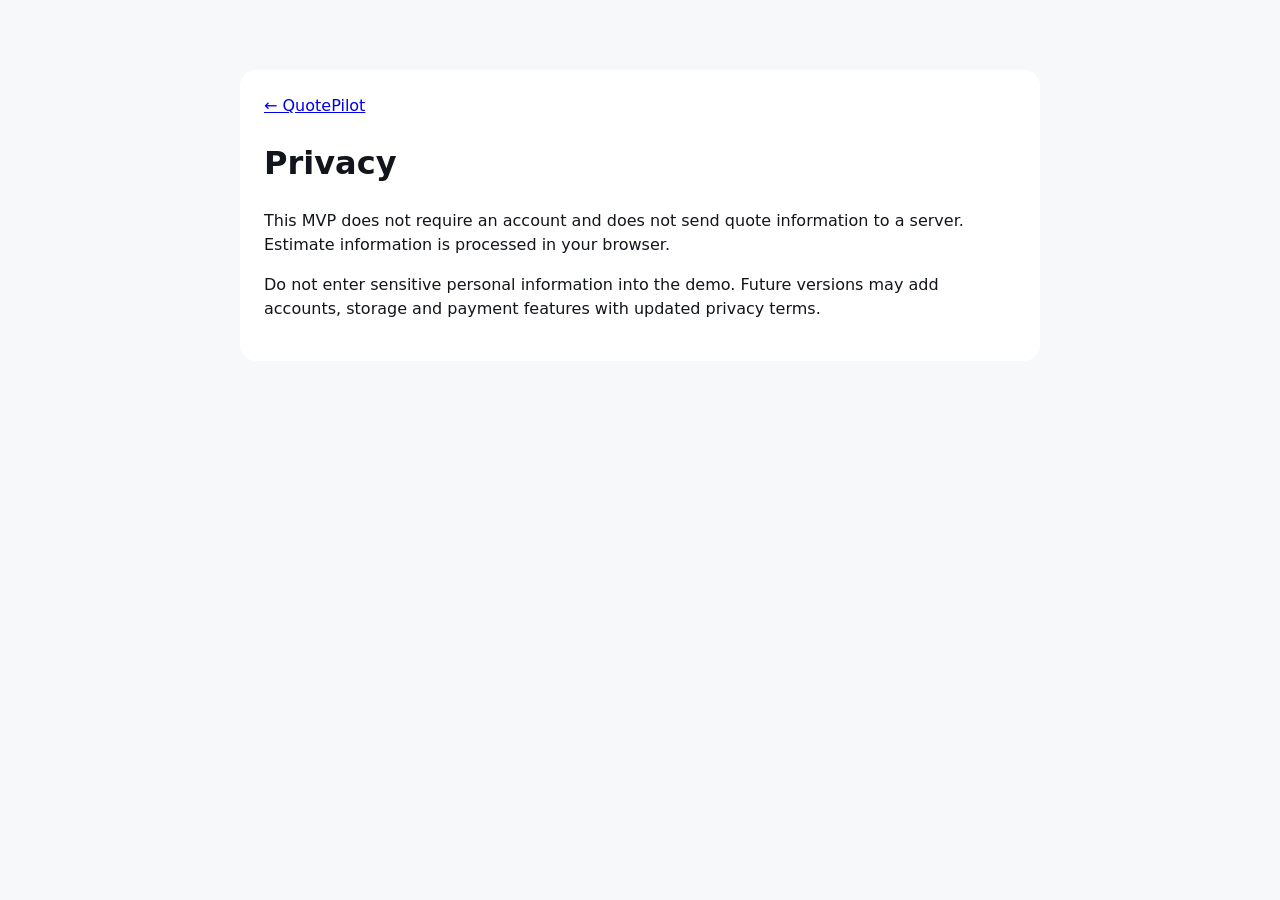
<file: privacy.html>
<!doctype html><html><head><meta charset="utf-8"><meta name="viewport" content="width=device-width,initial-scale=1"><title>QuotePilot Privacy</title><link rel="stylesheet" href="styles.css"></head><body><main style="max-width:800px;margin:70px auto;padding:24px;background:#fff;border-radius:16px"><a href="index.html">← QuotePilot</a><h1>Privacy</h1><p>This MVP does not require an account and does not send quote information to a server. Estimate information is processed in your browser.</p><p>Do not enter sensitive personal information into the demo. Future versions may add accounts, storage and payment features with updated privacy terms.</p></main></body></html>
</file>
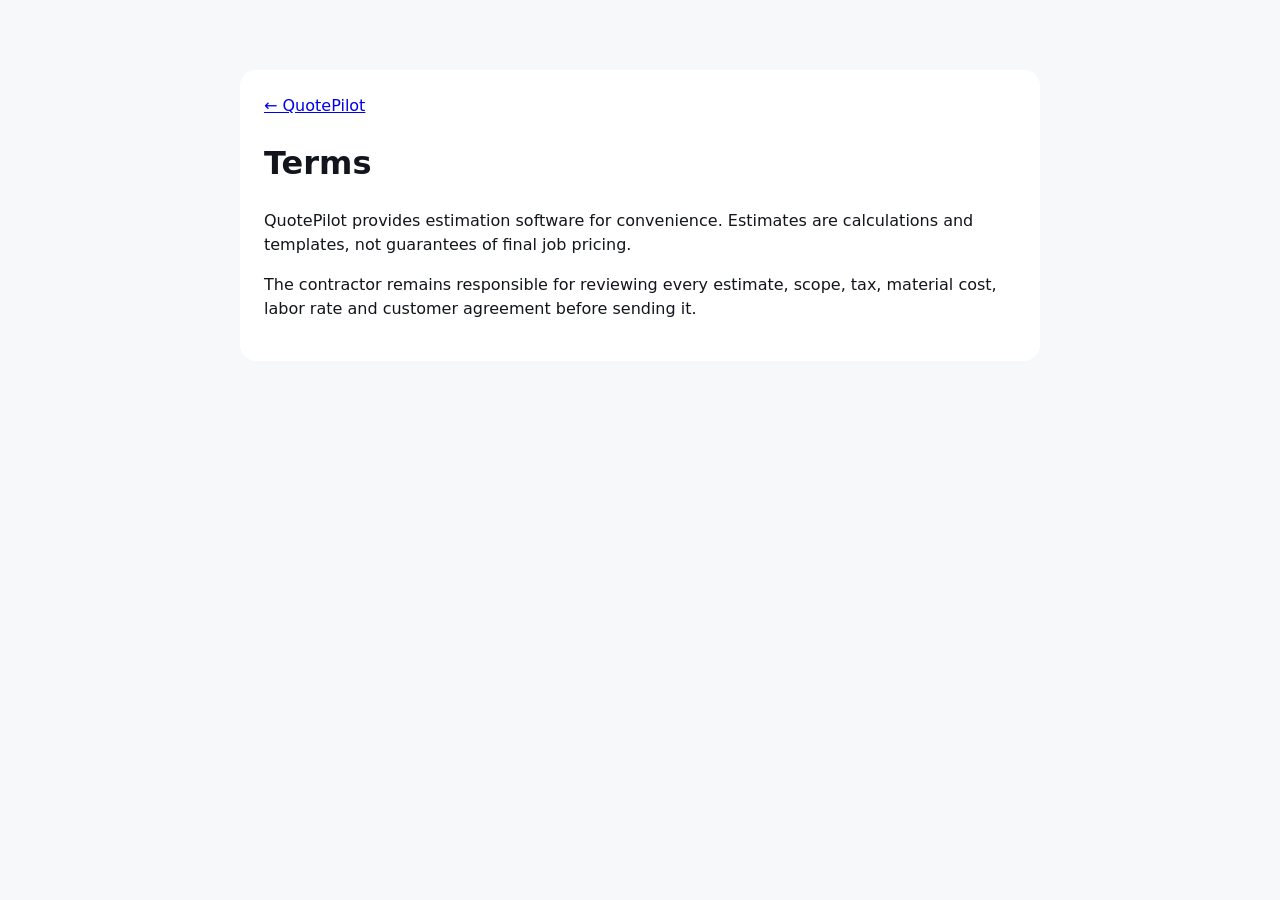
<file: terms.html>
<!doctype html><html><head><meta charset="utf-8"><meta name="viewport" content="width=device-width,initial-scale=1"><title>QuotePilot Terms</title><link rel="stylesheet" href="styles.css"></head><body><main style="max-width:800px;margin:70px auto;padding:24px;background:#fff;border-radius:16px"><a href="index.html">← QuotePilot</a><h1>Terms</h1><p>QuotePilot provides estimation software for convenience. Estimates are calculations and templates, not guarantees of final job pricing.</p><p>The contractor remains responsible for reviewing every estimate, scope, tax, material cost, labor rate and customer agreement before sending it.</p></main></body></html>
</file>
<file: styles.css>
*{box-sizing:border-box}html{scroll-behavior:smooth}body{margin:0;font-family:Inter,ui-sans-serif,system-ui,-apple-system,"Segoe UI",sans-serif;background:#f7f8fa;color:#12151b;line-height:1.5}.nav{height:72px;display:flex;align-items:center;justify-content:space-between;max-width:1180px;margin:auto;padding:0 24px}.brand{font-weight:800;color:#12151b;text-decoration:none;font-size:20px;display:flex;align-items:center;gap:10px}.brand span{display:grid;place-items:center;width:34px;height:34px;border-radius:9px;background:#12151b;color:#fff;font-size:12px}.nav-link{color:#12151b;text-decoration:none;font-weight:700}.nav-actions{display:flex;align-items:center;gap:14px}.nav-button{border:0;background:transparent;cursor:pointer;font:inherit}.hero{max-width:1180px;margin:40px auto 80px;padding:50px 24px;display:grid;grid-template-columns:1.05fr .95fr;gap:70px;align-items:center}.eyebrow{font-size:12px;font-weight:800;letter-spacing:.14em;color:#65707e}.hero h1{font-size:clamp(42px,6vw,70px);line-height:.98;letter-spacing:-.045em;margin:14px 0 22px;max-width:760px}.hero-text{font-size:19px;color:#5d6673;max-width:650px}.hero-actions{display:flex;gap:12px;margin:30px 0 20px;flex-wrap:wrap}.btn{border:0;border-radius:10px;padding:13px 18px;font-size:15px;font-weight:800;cursor:pointer;text-decoration:none;display:inline-flex;align-items:center;justify-content:center}.primary{background:#111827;color:#fff}.ghost,.secondary{background:#fff;color:#111827;border:1px solid #dfe3e8}.trust-row{display:flex;gap:18px;flex-wrap:wrap;color:#6b7480;font-size:13px}.preview-card{background:#fff;border:1px solid #e3e6ea;border-radius:20px;box-shadow:0 24px 70px rgba(20,28,40,.10);overflow:hidden;transform:rotate(1deg)}.window-bar{height:46px;border-bottom:1px solid #edf0f3;display:flex;align-items:center;padding:0 16px;gap:6px;color:#7a838e;font-size:12px}.window-bar i{width:8px;height:8px;border-radius:50%;background:#d9dde2}.window-bar span{margin-left:8px}.estimate-mini{padding:32px}.mini-head{display:flex;justify-content:space-between;gap:20px}.mini-head strong{font-size:17px}.mini-head small{color:#77818e}.line{height:1px;background:#e8ebef;margin:22px 0}.mini-grid{display:grid;grid-template-columns:1fr auto;gap:14px;color:#69727d}.mini-grid b{color:#151a21}.total{margin-top:24px;padding-top:18px;border-top:2px solid #111827;display:flex;justify-content:space-between;font-size:18px}.features{max-width:1180px;margin:0 auto 100px;padding:0 24px;display:grid;grid-template-columns:repeat(3,1fr);gap:18px}.features>div{background:#fff;border:1px solid #e4e7eb;border-radius:15px;padding:25px}.features b{font-size:12px;color:#7a838e}.features h3{margin:12px 0 5px}.features p{margin:0;color:#69727d}.app-section{background:#111827;color:#fff;padding:90px 24px}.section-heading{max-width:1180px;margin:0 auto 35px}.section-heading h2,.pricing h2{font-size:40px;letter-spacing:-.03em;margin:8px 0}.section-heading p{color:#aeb6c1}.app-shell{max-width:1180px;margin:auto;display:grid;grid-template-columns:1fr 1fr;gap:22px;align-items:start}.form-card,.quote-card{background:#fff;color:#12151b;border-radius:16px;padding:25px}.form-grid{display:grid;grid-template-columns:1fr 1fr;gap:16px}label{font-size:13px;font-weight:750;display:block;margin-bottom:16px}input,textarea{display:block;width:100%;margin-top:7px;padding:12px 13px;border:1px solid #dfe3e8;border-radius:9px;font:inherit;outline:none}input:focus,textarea:focus{border-color:#111827}.form-actions{display:flex;gap:10px;flex-wrap:wrap}.quote-top{display:flex;justify-content:space-between;gap:20px;border-bottom:1px solid #e6e9ed;padding-bottom:20px}.quote-label,.customer-box span,.scope>span{font-size:10px;font-weight:850;letter-spacing:.12em;color:#78818d}.quote-top h3{margin:4px 0;font-size:22px}.quote-top p{margin:0;color:#66707d}.quote-meta{text-align:right;display:flex;flex-direction:column;color:#66707d}.quote-meta b{color:#111827}.customer-box{background:#f6f7f9;border-radius:10px;padding:14px;margin:18px 0}.customer-box strong{display:block;margin-top:3px}.scope p{min-height:54px;color:#4e5865}.money{border-top:1px solid #e5e8ec;margin-top:20px;padding-top:15px;display:grid;gap:10px}.money div{display:flex;justify-content:space-between}.grand{margin-top:20px;padding-top:18px;border-top:2px solid #111827;display:flex;justify-content:space-between;align-items:center}.grand span{font-size:11px;font-weight:850}.grand strong{font-size:27px}.fine{font-size:11px;color:#818a95}.print{background:#111827;color:#fff;width:100%;margin-top:20px}.pricing{max-width:1180px;margin:0 auto;padding:100px 24px;display:grid;grid-template-columns:1.4fr .6fr;gap:60px;align-items:center}.pricing-copy p{max-width:650px;color:#65707e;font-size:17px}.price-card{background:#fff;border:1px solid #e0e4e9;border-radius:18px;padding:28px;box-shadow:0 15px 40px rgba(20,28,40,.06)}.price-card>span{font-size:11px;font-weight:850;letter-spacing:.1em;color:#68727f}.price-card strong{display:block;font-size:46px;margin:5px 0}.price-card p,.price-card li{color:#69727d}.price-card ul{padding-left:20px}.price-card li{margin:7px 0}.price-card button{width:100%}.history-section{background:#f7f8fa;padding:80px 24px}.history-heading{max-width:1180px}.estimate-list{max-width:1180px;margin:auto;display:grid;gap:12px}.estimate-row{background:#fff;border:1px solid #e0e4e9;border-radius:14px;padding:18px 20px;display:flex;justify-content:space-between;align-items:center;gap:20px}.estimate-row>div:first-child{display:grid;gap:3px}.estimate-row span,.estimate-row small{color:#69727d}.row-actions{display:flex;gap:8px}.empty-state{background:#fff;border:1px dashed #cfd5dc;border-radius:14px;padding:28px;text-align:center;color:#69727d}.modal-backdrop{position:fixed;inset:0;background:rgba(0,0,0,.55);display:grid;place-items:center;padding:20px;z-index:1000}.modal-backdrop[hidden]{display:none}.modal-card{position:relative;width:min(520px,100%);background:#fff;border-radius:18px;padding:32px;box-shadow:0 24px 70px rgba(0,0,0,.25)}.modal-close{position:absolute;right:14px;top:10px;border:0;background:transparent;font-size:30px;cursor:pointer}.payment-box{display:grid;gap:6px;padding:18px;margin:20px 0;background:#f4f6f8;border:1px solid #dde2e7;border-radius:12px}.payment-box span,.payment-box small{color:#667085}.payment-box strong{font-size:24px}.copy-status{min-height:20px;font-size:14px;margin-top:10px}footer{max-width:1180px;margin:auto;padding:25px 24px 40px;color:#7b8490;font-size:12px;display:flex;justify-content:space-between;border-top:1px solid #e3e6ea}@media(max-width:850px){.hero,.app-shell,.pricing{grid-template-columns:1fr}.hero{margin-top:10px;gap:35px}.features{grid-template-columns:1fr}.preview-card{transform:none}.form-grid{grid-template-columns:1fr}.pricing{gap:30px}}@media(max-width:650px){.nav-actions{gap:7px}.nav-button{font-size:12px}.estimate-row{align-items:flex-start;flex-direction:column}.row-actions{width:100%}.row-actions .btn{flex:1}}@media print{body{background:#fff}.nav,.hero,.features,.pricing,form,footer,.section-heading,.print{display:none!important}.app-section{padding:0;background:#fff;color:#000}.app-shell{display:block}.quote-card{box-shadow:none;border:0;padding:0}.fine{color:#555}}.password-wrap{position:relative}.password-wrap input{padding-right:78px}.password-toggle{position:absolute;right:8px;top:50%;transform:translateY(-50%);border:0;background:transparent;color:#4b5563;font:inherit;font-size:12px;font-weight:800;cursor:pointer;padding:7px 8px;border-radius:6px}.password-toggle:hover{background:#f1f3f5}.password-toggle:focus-visible{outline:2px solid #111827;outline-offset:2px}
</file>
